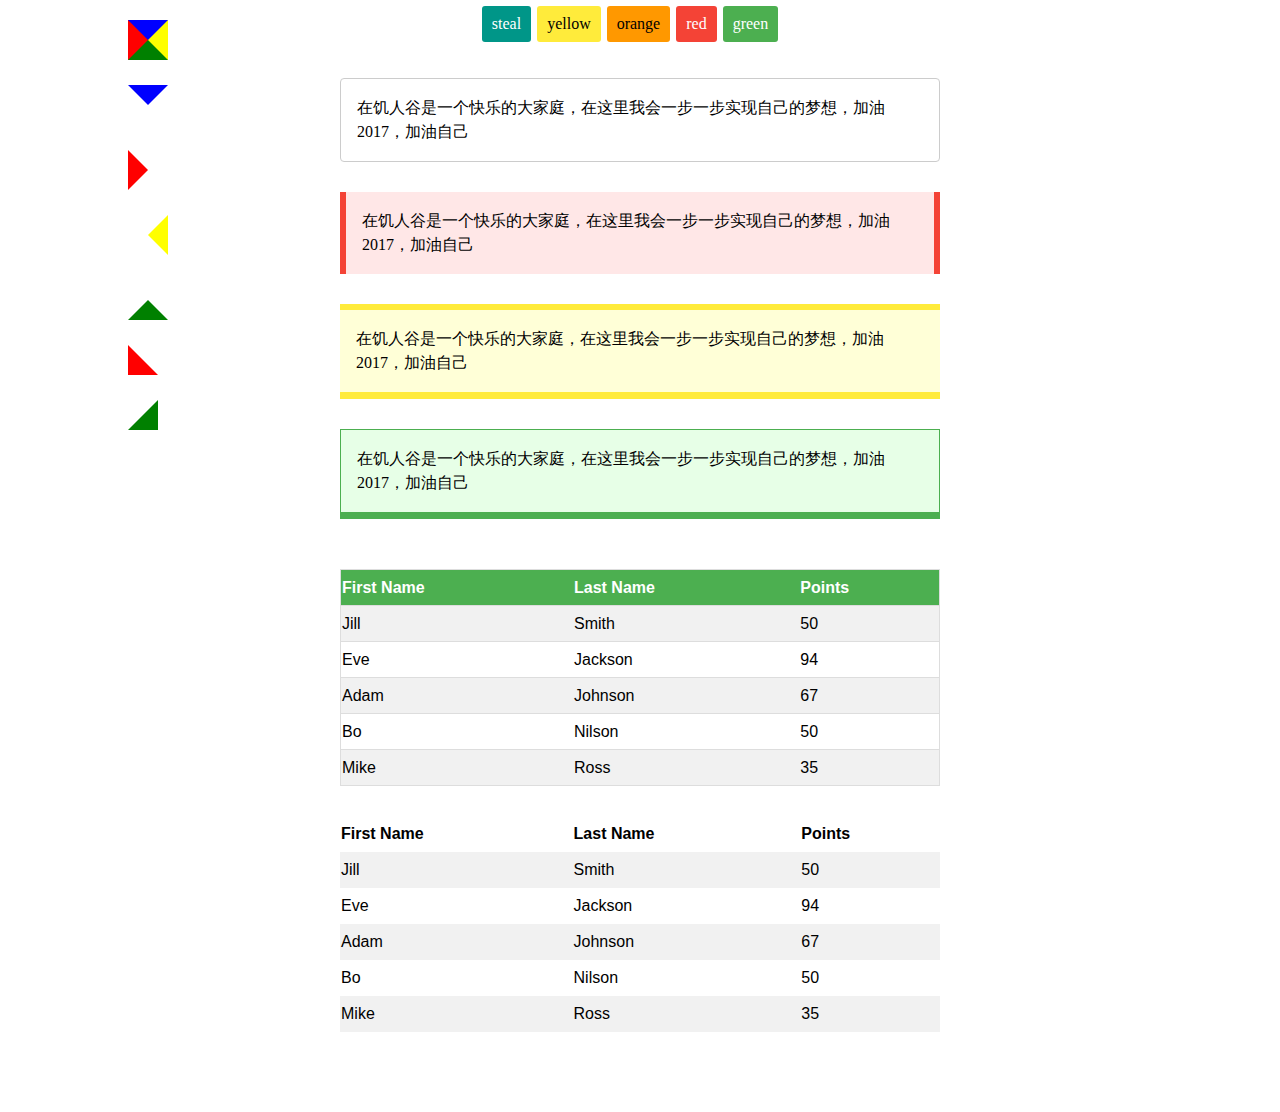
<file: index.html>
<!DOCTYPE html>
<html lang="en">
<head>
    <meta charset="UTF-8">
    <meta name="viewport" content="width=device-width, initial-scale=1.0">
    <meta http-equiv="X-UA-Compatible" content="ie=edge">
    <title>example</title>
    <link rel="stylesheet" href="./index.css">
</head>
<body>
  <div class="left-part">
        <div class="triangle">
                <div class="triangle1"></div>
                <div class="triangle2"></div>
                <div class="triangle3"></div>
                <div class="triangle4"></div>
                <div class="triangle5"></div>
                <div class="triangle6"></div>
                <div class="triangle7"></div>
              </div>
  </div>
  <div class="right-part">
        <div class="yangshi">
                <a href class="steal">steal</a>
                <a href class="yellow">yellow</a>
                <a href class="orange">orange</a>
                <a href class="red">red</a>
                <a href class="green">green</a>
            </div>
          <div class="header">
              <div class="style1">在饥人谷是一个快乐的大家庭，在这里我会一步一步实现自己的梦想，加油2017，加油自己</div>
              <div class="style2">在饥人谷是一个快乐的大家庭，在这里我会一步一步实现自己的梦想，加油2017，加油自己</div>
              <div class="style3">在饥人谷是一个快乐的大家庭，在这里我会一步一步实现自己的梦想，加油2017，加油自己</div>
              <div class="style4">在饥人谷是一个快乐的大家庭，在这里我会一步一步实现自己的梦想，加油2017，加油自己</div>
          </div>
          <div class="wrapper">
              <table class="table-1">
                    <tbody class="table-1-tbody">
                            <tr class="first-row">
                                <th class="first-header">First Name</th>
                                <th class="first-header">Last Name</th>
                                <th class="first-header">Points</th>
                            </tr>
                            <tr class="second-row">
                                <td class="second-row-td">Jill</td>
                                <td class="second-row-td">Smith</td>
                                <td class="second-row-td">50</td>
                            </tr>
                            <tr class="third-row">
                                <td class="third-row-td">Eve</td>
                                <td class="third-row-td">Jackson</td>
                                <td class="third-row-td">94</td>
                            </tr>
                            <tr class="fourth-row">
                                <td class="fourth-row-td">Adam</td>
                                <td class="fourth-row-td">Johnson</td>
                                <td class="fourth-row-td">67</td>
                            </tr>
                            <tr class="fifth-row">
                                <td class="fifth-row-td">Bo</td>
                                <td class="fifth-row-td">Nilson</td>
                                <td class="fifth-row-td">50</td>
                            </tr>
                            <tr class="sixth-row">
                                <td class="sixth-row-td">Mike</td>
                                <td class="sixth-row-td">Ross</td>
                                <td class="sixth-row-td">35</td>
                            </tr>
                    </tbody>
              </table>
              <table class="table-2">
                    <tbody class="table-2-tbody">
                                <tr class="first-row">
                                    <th class="first-header">First Name</th>
                                    <th class="first-header">Last Name</th>
                                    <th class="first-header">Points</th>
                                </tr>
                                <tr class="second-row">
                                    <td class="second-row-td">Jill</td>
                                    <td class="second-row-td">Smith</td>
                                    <td class="second-row-td">50</td>
                                </tr>
                                <tr class="third-row">
                                    <td class="third-row-td">Eve</td>
                                    <td class="third-row-td">Jackson</td>
                                    <td class="third-row-td">94</td>
                                </tr>
                                <tr class="fourth-row">
                                    <td class="fourth-row-td">Adam</td>
                                    <td class="fourth-row-td">Johnson</td>
                                    <td class="fourth-row-td">67</td>
                                </tr>
                                <tr class="fifth-row">
                                    <td class="fifth-row-td">Bo</td>
                                    <td class="fifth-row-td">Nilson</td>
                                    <td class="fifth-row-td">50</td>
                                </tr>
                                <tr class="sixth-row">
                                    <td class="sixth-row-td">Mike</td>
                                    <td class="sixth-row-td">Ross</td>
                                    <td class="sixth-row-td">35</td>
                                </tr>
                    </tbody>
              </table>
          </div>
  </div>
</body>
</html>
</file>
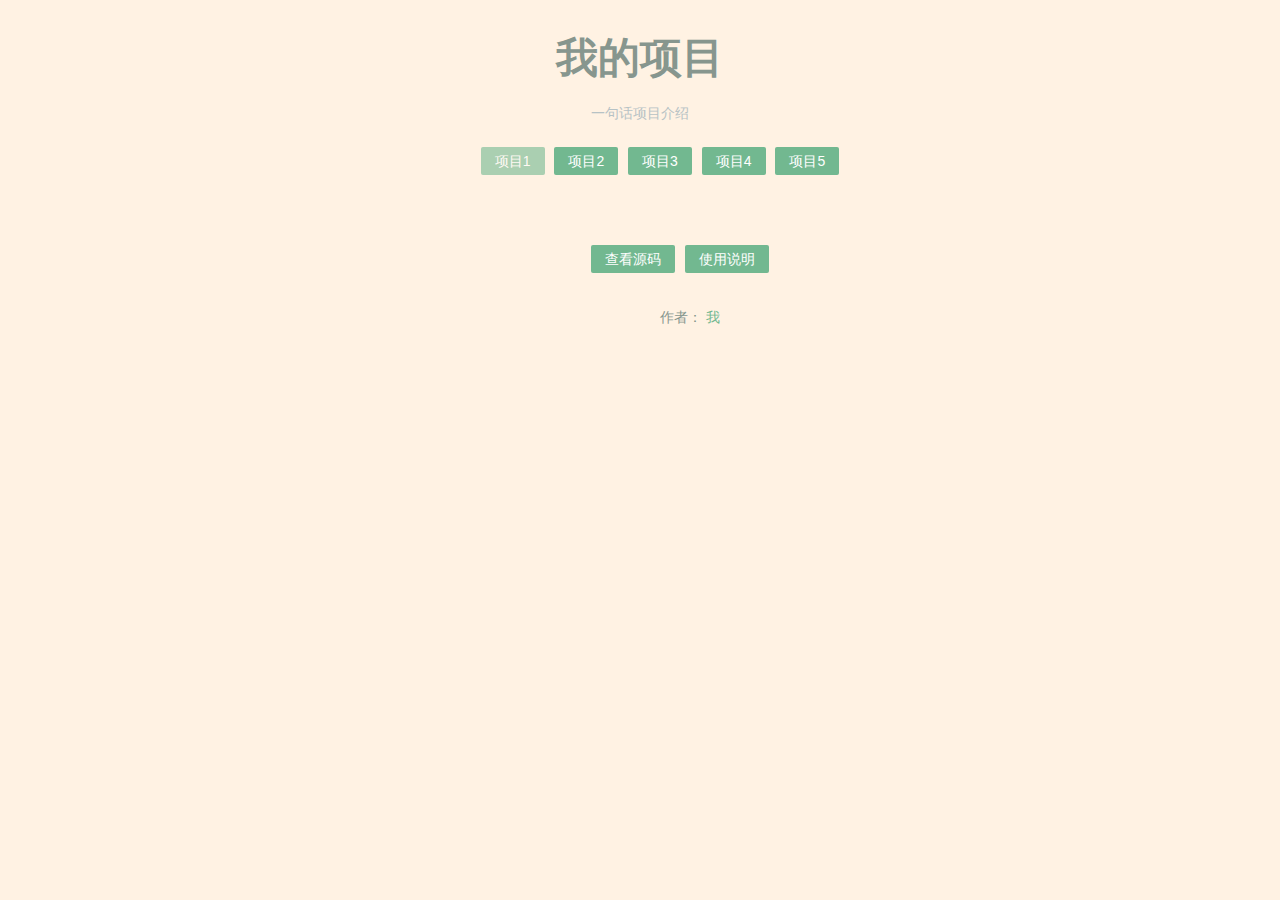
<file: jingtai.html>
<!DOCTYPE html>
<html lang="en">
<head>
    <meta charset="UTF-8">
    <meta name="viewport" content="width=device-width, initial-scale=1.0">
    <meta http-equiv="X-UA-Compatible" content="ie=edge">
    <title>my-work</title>
    <link rel="stylesheet" href="./jingtai.css">
</head>
<body>
    <div class="header">
        <h1>我的项目</h1>
        <p>一句话项目介绍</p>
    </div>
    <div class="main">
        <div class="main-top">
            <ul class="project-ul">
                <li class="project-ul-li">
                    <a class="project1" href="#">项目1</a>
                    <a class="project2" href="#">项目2</a>
                    <a class="project3" href="#">项目3</a>
                    <a class="project4" href="#">项目4</a>
                    <a class="project5" href="#">项目5</a>
                </li>
            </ul>
        </div>
        <div class="main-bottom">
            <ul class="reading">
                <li class="reading-a">
                    <a href="#">查看源码</a>
                    <a href="#">使用说明</a>    
                </li>
            </ul>
        </div>
    </div>
    <div class="footer">
        <div class="writter">作者：
            <a href="" class="me">我</a>
        </div>
    </div>
</body>
</html>
</file>
<file: index.css>
body {
    margin:0px 0px; 
 }
 .left-part {
     width:20%;
     float: left;
     height: 800px;
 }
 .right-part {
     width:60%;
     float: left;
 }
 .header {
     width: 600px;
     display: block;
     margin:0 auto;
 }
 .header > div {
     margin-top:30px;
     line-height: 1.5;
     padding:17px 34px 17px 16px;
 }
 .style1 {
     border:1px solid rgb(204,204,204);   
     border-radius: 4px; 
 }
 .style2 {
     border-left: 6px solid rgb(244,67,54);
     border-right: 6px solid rgb(244,67,54);
     background-color:rgb(255,231,231);
 }
 .style3 {
     border-top:6px solid rgb(255,235,59);
     border-bottom:7px solid rgb(255,235,59);
     background-color: rgb(255,255,215);
 }
 .style4 {
     border-top:1px solid rgb(76,175,80);
     border-left:1px solid rgb(76,175,80);
     border-right:1px solid rgb(76,175,80);
     border-bottom:7px solid rgb(76,175,80);
     background-color:rgb(231,255,231);
 }
 .yangshi {
     text-align: center;
     display: block;
     margin-left:calc(50% - 410px);
     line-height: 1;
     width:800px;
 }
 .yangshi > a {
     padding:10px;
     border-radius: 3px;
     margin:6px 1px;
     display: inline-block;
     text-decoration: none;
 }
 .yangshi>a:hover {
     box-shadow:  0 8px 16px 0 rgba(0, 0, 0, 0.2), 0 6px 20px 0 rgba(0, 0, 0, 0.19);
 }
 .steal {
     color:white;
     background-color:rgb(0,150,136);
 
 }
 .yellow {
     background-color:rgb(255,235,59);
     color:black;
 }
 .orange {
     background-color:rgb(255,152,0);
     color:black;
 }
 .red {
     background-color:rgb(244,67,54);
     color:white;
 }
 .green {
     background-color:rgb(76,175,80);
     color:white;
 }
 .wrapper {
     width:600px;
     margin:50px auto;
     display: table;
     font-family: arial;  
 }
 .table-1,.table-2{ 
     width:100%;  
     display: table;
     border-collapse: collapse;
     margin-bottom:30px;
 }
 .table-1 tr {
     height: 36px;
     text-align: left;
     border:1px solid rgb(221,221,221);
 }
 .table-1 .first-row {
     background-color: rgb(76,175,80);
     color:white; 
 }
 .table-1 .second-row,.fourth-row,.sixth-row {
     background-color:  rgb(241,241,241);
 }
 .table-1 .third-row,.fifth-row {
     background-color:  rgb(255,255,255);
 }
 .table-2 tr {
     height: 36px;
     text-align: left;
 }
 .table-2 .second-row,.fourth-row,.sixth-row {
     background-color:  rgb(241,241,241);
 }
 .table-2 .third-row,.fifth-row {
     background-color:  rgb(255,255,255);
 }
 .triangle {
     width:1px;
     height:1px;
     display:block;
     margin: 20px auto;
 }
 .triangle1 { 
     border-bottom:20px solid green;
     border-top: 20px solid blue;
     border-left: 20px solid red;
     border-right: 20px solid yellow;
 }
 .triangle2 {
     margin-top: 25px;
     border-top:20px solid blue;
     border-bottom:20px solid white;
     border-left: 20px solid white;
     border-right: 20px solid white;
 }
 .triangle3 {
     margin-top: 25px;
     border-top:20px solid white;
     border-bottom:20px solid white;
     border-left: 20px solid red;
     border-right: 20px solid white;    
 }
 .triangle4 {
     margin-top: 25px;
     border-top:20px solid white;
     border-bottom:20px solid white;
     border-left: 20px solid white;
     border-right: 20px solid yellow;    
 }
 .triangle5 {
     margin-top: 25px;
     border-top:20px solid white;
     border-bottom:20px solid green;
     border-left: 20px solid white;
     border-right: 20px solid white;    
 }
 .triangle6 {
     margin-top: 25px;
     border-top:15px solid white;
     border-bottom:15px solid red;
     border-left: 15px solid red;
     border-right: 15px solid white;    
 }
 .triangle7 {
     margin-top: 25px;
     border-top:15px solid white;
     border-bottom:15px solid green;
     border-left: 15px solid white;
     border-right: 15px solid green;    
 }
</file>
<file: jingtai.css>
body {
    font-family: "Lantinghei SC", "Open Sans", Arial, "Hiragino Sans GB", "Microsoft YaHei", "\5FAE\8F6F\96C5\9ED1", "STHeiti", "WenQuanYi Micro Hei", SimSun, sans-serif;
    background-color: rgb(255,242,227);
    font-size: 14px;
    margin: 0px;
    padding: 0px;
    
}
.header {

}
.main {
    margin: 40px auto;
    width: 800px;
    display: block;
}
h1 {
    font-size: 42px;
    text-align: center;
    width:800px;
    height: 55px;
    display: block;
    margin:30px auto;
    color:rgb(135,150,142);
}
p {
    width:800px;
    font-size:14px;
    display: block;
    margin:-10px auto;
    text-align: center;
    color:rgb(183,194,197);
}
.project-ul {
    list-style: none;
    display: block;
    text-align: center;
}
.project-ul .project-ul-li {
    width:600px;
    display: block;
    margin: 0 auto;
    
}
.project-ul a {
    width: 77px;
    height: 34px;
    border-radius: 2px;
    background-color: rgb(114,184,144);
    color:white;
    font-weight: normal;
    margin: 3px;
    padding: 6px 14px;
    text-decoration: none;
}

a:hover {
    opacity: 0.8;
}
.project1 {
    text-decoration: none;
    opacity: 0.6;
}
.main-bottom {
    width:800px;
    display: block;
    margin-top: 80px;
}
.reading {
    list-style: none;
    width: 800px;
    margin: 30px auto;
    text-align: center;
    display: block;
    
}

.reading a {
    width: 84px;
    height: 30px;
    border-radius: 2px;
    background-color: rgb(114,184,144);
    color:white;
    font-weight: normal;
    margin: 3px;
    padding: 6px 14px;
    text-decoration: none;
}
.footer {
    display:block;
    margin: 0 auto;
    text-align: center;
}
.writter {
    width: 300px;
    text-align: center;
    display: block;
    margin-left: calc(50% - 100px);
    color: rgb(135,150,142);
}
.writter a {
    text-decoration: none;
    color: rgb(114,184,144);
}
</file>
